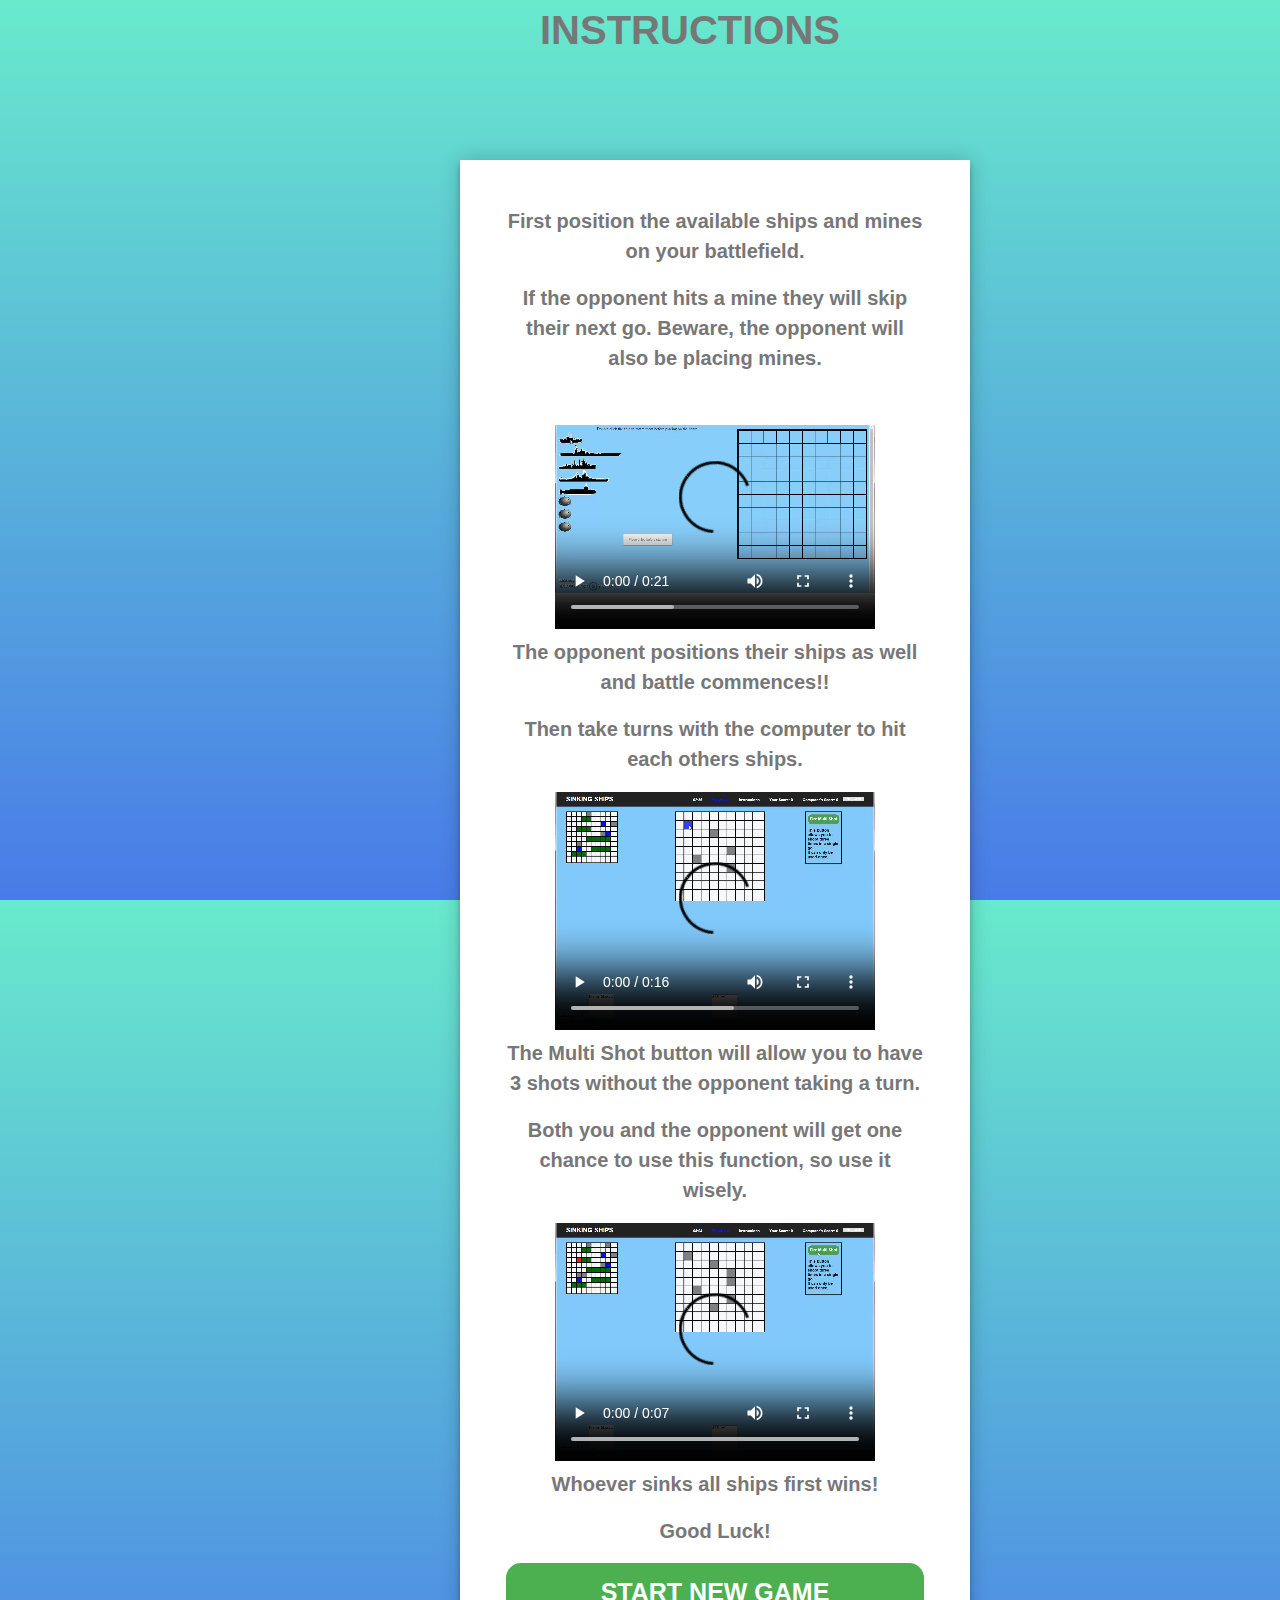
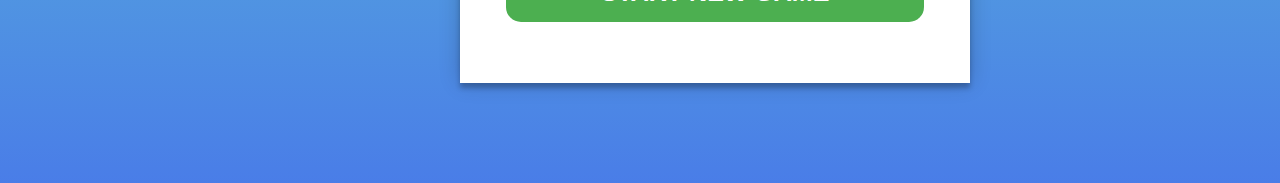
<file: HTML5Application/public_html/instructions.html>
<!DOCTYPE html>
<!DOCTYPE html>
<html>
    <head><link rel="stylesheet" href="instructions.css"></head>
   
    <h1> Instructions</h1>

	<body>
            
        <audio autoplay="true" loop>
        <source src="media/Background_music.mp3" type="audio/mpeg">
         Your browser does not support the audio element.
        </audio>
            
         <div class ="instructions">
         <div class ="form">
                <p>First  position the available ships and mines on your battlefield.</p>
                <p>If the opponent hits a mine they will skip their next go. Beware, the opponent will also be placing mines.</p>
                
                <video width="320" height="240" controls>
                 <source src="media/Place Ships.mp4" type="video/mp4">
                Your browser does not support the video tag.
                </video>
                
                <p>The opponent positions their ships as well and battle commences!!</p>
                <p>Then take turns with the computer to hit each others ships. </p>
                
                <video width="320" height="240" controls>
                 <source src="media/Play Game.mp4" type="video/mp4">
                Your browser does not support the video tag.
                </video>
                
                <p>The Multi Shot button will allow you to have 3 shots without the opponent taking a turn.</p>
                <p>Both you and the opponent will get one chance to use this function, so use it wisely.</p>
                
                <video width="320" height="240" controls>
                 <source src="media/Multishot.mp4" type="video/mp4">
                Your browser does not support the video tag.
                </video>
                
                <p>Whoever sinks all ships first wins!</p>
                
                <p>Good Luck!</p>
                
                <form action="Settings.html" method="get">
             
                <p><input type="Submit" value="Start New Game"/></p>
                </form>
	

	</body>
        
        
        

</html>
</file>
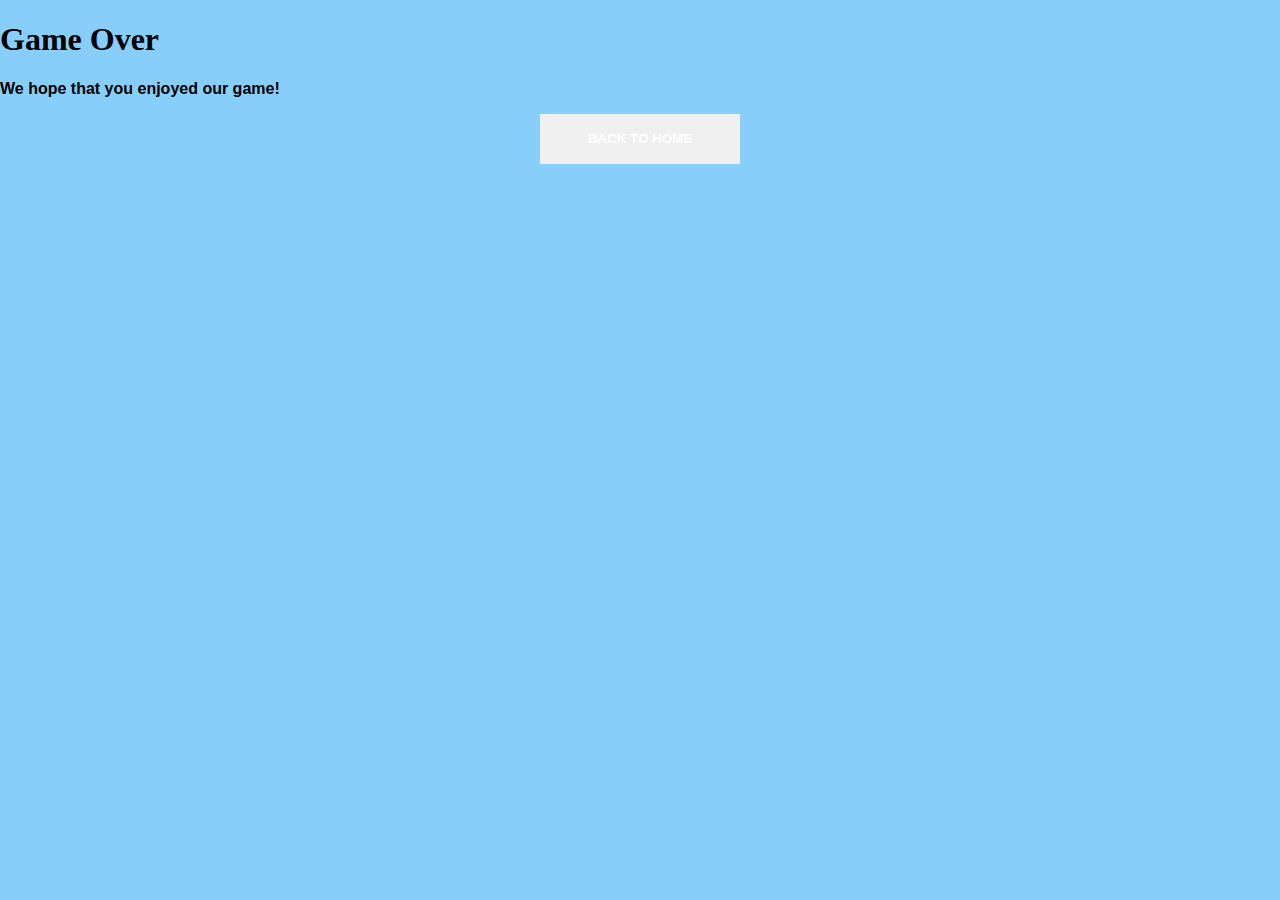
<file: HTML5Application/public_html/popup.html>
<!DOCTYPE html>
<!--
To change this license header, choose License Headers in Project Properties.
To change this template file, choose Tools | Templates
and open the template in the editor.
-->
<html>
    <link href="index.css" rel="stylesheet">
    <head>
            <h1>Game Over</h1>
    </head>
    

        

    <meta charset="UTF-8">
    <meta name="viewport" content="width=device-width, initial-scale=1.0">
    
    <body>
        
        
        <h1 id="winner">
        </h1>
        
        <p>
            We hope that you enjoyed our game!
        </p>
        <form action="welcome.html" method="get">
            <p><input type="Submit" value="Back to Home" style="height:50px; width:200px;"/></p>

        </form>
        
    </body>
</html>
</file>
<file: HTML5Application/public_html/instructions.css>
/*
To change this license header, choose License Headers in Project Properties.
To change this template file, choose Tools | Templates
and open the template in the editor.
*/
/* 
    Created on : 24-Nov-2016, 22:01:32
    Author     : DABIODUN
*/
html {
  font-size: 100%;
  line-height: 1.5;
  height: 100%;
}
h1{ 
    display: block;
    font-size: 40px;
    margin: auto;
    text-align: center;
     font-family: "Roboto", sans-serif;
    text-transform: uppercase;
    margin-right: -100px
}


body {
  position: relative;
  margin: 0;
  min-height: 90%;
  background: linear-gradient(to bottom, #68EACC 0%, #497BE8 100%);
  color: #777;
}


.instructions {
  width: 360px;
  padding: 100px 50px;
  margin: auto;
 display: block;
    position: relative;
}

.form {
    
  z-index: 1;
  background: #FFFFFF;
  width: 420px;
  margin: auto;
  padding: 45px;
  text-align: center;
  box-shadow: 0 0 20px 0 rgba(0, 0, 0, 0.2), 0 5px 5px 0 rgba(0, 0, 0, 0.24);
}

p {
  font-family: "Roboto", sans-serif;
  width: 100%;
  border: 0;
  margin: 0 0 15px;
  padding: 1px;
  box-sizing: border-box;
  font-size: 20px;
  
  font-weight: bold;
      
}

input[type=Submit] {
  font-family: "Roboto", sans-serif;
  text-transform: uppercase;
  outline: 0;
  background: #4CAF50;
  width: 100%;
  border: none;
  padding: 15px;
  color: white;
  font-size: 25px;
  font-weight: bold;
  cursor: pointer;
  border-radius: 15px;
  position: relative;
  -webkit-transition: all 0.3 ease;
 
 
}
</file>
<file: HTML5Application/public_html/index.css>
/* Styling for the main body*/
body {
  
  background: #87cefa;
  margin: 0;
  padding: 0;
  border: 0;
  font-size: 100%;
  font: inherit;
  vertical-align: baseline;
  
  
      
}
.container {
  position: relative;
  margin: 0 auto;
  width: 94%;
  font-family: helvetica, sans-serif;
}
/* Right column (nav id)  */


             

/* Make the columns the same height as each other */
		#container {
			overflow: hidden;
		}

.content {
  position: relative;
  padding-top: 80px;
}
.content p {
  margin-bottom: 10px;
}

/* background color when you hover over the menu options */
                 a:hover {
                background-color:#86a3d5;
                
                }
                 /* styling for pause button*/
                a{
                  border-style: none;
                  
                  text-decoration: none;  
                  font-size: 15px;
                  
                }
                



/* Styling for the header*/
#header {
  z-index: 2;
  position: fixed;
  width: 100%;
  height: 60px;
  line-height: 60px;
  background: #222;
  color: white;
  box-sizing:border-box;
box-shadow: 0 0 7px 0 rgba(0, 0, 0, 0.15);
font-size: large;


}
/* Styling for the header H1 'Sinking Ships'*/
#header h1 {
  top: 0px;
  margin: 0px;
  text-transform: uppercase;
  font-size: 2vw;
  font-weight: bold;
}
/* Styling for the dialog boxes */
.pbox{

    position:absolute;
    width:100px;
    height:100px;
    float:left;
    top:800px;
    margin-left: -750px;
    display: inline-block;
    border: 1px solid black;
    background: #f0f8ff;
}
.aibox{
    position:absolute;
    width:100px;
    height:100px;
    float:right;
    top:800px;
    margin-left: -250px;
    display: inline-block;
    border: 1px solid black;
    background: #ffffff;
}
/* Styling for navigation menus*/
#nav {
  position: absolute;
  right: 0;
  top: -15px;
  height: 60px;
}
/* Styling for navigation menu*/
#nav ul li {
  float: left;
  list-style: none;
  
}
/* Styling for navigation menu*/
#nav ul li a {
  display: block;
  color: white;
  text-decoration: none;
  padding: 0 20px;
  font-size: 15px;
  font-weight: bold;
  }
  
  input[type=Submit] {
   text-transform: uppercase;
    border: none;
    color: white;
    cursor: pointer;
   font-weight: bold;
   display: block;
    margin: auto;
    position: relative;
   
   }

/* Styling for the grids*/
#gameboard {
            position:relative;
            width:250px;
            height:250px;
            float:left;
            z-index: -1;
            padding-right: 5em;
            padding-left: 7em;

            
            
        }
        #gameboard div {
            display: inline-block;
            position:absolute;
            -webkit-box-sizing: border-box; /* Safari 3.0 - 5.0, Chrome 1 - 9, Android 2.1 - 3.x */
            -moz-box-sizing: border-box;    /* Firefox 1 - 28 */
            box-sizing: border-box;         /* Safari 5.1+, Chrome 10+, Firefox 29+, Opera 7+, IE 8+, Android 4.0+, iOS any */
            background: #f6f8f9; /* Old browsers */
            border: 3px solid black;
            width:30px;
            height:30px;
        }
        #gameboard :hover {
            background-color: #3333ff;
        }
        .hit {
            background: red;
        }
        #side {
            position: absolute;
            right: 16px;
            font-size: 18px;
        }
        #aigameboard {
            position: relative;
            width:400px;
            height:400px;
            float:left;
            z-index: -1;
        }
        #aigameboard div {
            display: inline-block;
            position:absolute;
            -webkit-box-sizing: border-box; /* Safari 3.0 - 5.0, Chrome 1 - 9, Android 2.1 - 3.x */
            -moz-box-sizing: border-box;    /* Firefox 1 - 28 */
            box-sizing: border-box;         /* Safari 5.1+, Chrome 10+, Firefox 29+, Opera 7+, IE 8+, Android 4.0+, iOS any */
            background: #f6f8f9; /* Old browsers */
            border: 3px solid black;
            width:50px;
            height:50px; 
        }
        #aigameboard :hover {
            background-color: #3333ff;
        }  
        
        
        
             /* styling for pop up and overlay */
                    
             .overlay {
            position: fixed;
            top: 0;
            bottom: 0;
            left: 0;
            right: 0;
            background: rgba(0, 0, 0, 0.7);
            transition: opacity 500ms;
            visibility: hidden;
            opacity: 0;
            }
        .overlay:target {
            visibility: visible;
            opacity: 1;
        }       
                          
            .popup {
            margin: 70px auto;
            padding: 20px;
            background: #fff;
            border-radius: 5px;
            width: 70%;
            position: relative;
            transition: all 5s ease-in-out;
        }

         .popup h2 {
            margin-top: 0;
            color: #333;
            font-family: Tahoma, Arial, sans-serif;
            text-decoration: underline
        }
        .popup h3 {

            color: #333;
            font-family: Tahoma, Arial, sans-serif;
            font-size: 300%
        }
        .popup .close {
            position: absolute;
            top: 20px;
            right: 30px;
            transition: all 200ms;
            font-size: 30px;
            font-weight: bold;
            text-decoration: none;
            color: #333;
        }
        .popup .close:hover {
            color: #06D85F;
        }
        .popup .content {
            max-height: 30%;
            overflow: auto;
        }
/* styling for multishot border */
          #multishot{
              
              border: solid black;
              width: 10%;
              float: right;
              padding: 7px;
              margin-right: 10%;
              
          }
          
              /* styling for multishot button */
          #multishot button{
              width:100%;
              height: 200%;
              border-radius: 15px;
              background-color: #4CAF50;
              color: white;
              position: relative;
              padding: 10px 3px;
              font-weight: bold;
              font-family: helvetica, sans-serif;
              font-size:16px;
          }
          
        p {
            font-weight: bold;
            font-family: helvetica, sans-serif;
          }

/* styling for mobile devices */
</file>
